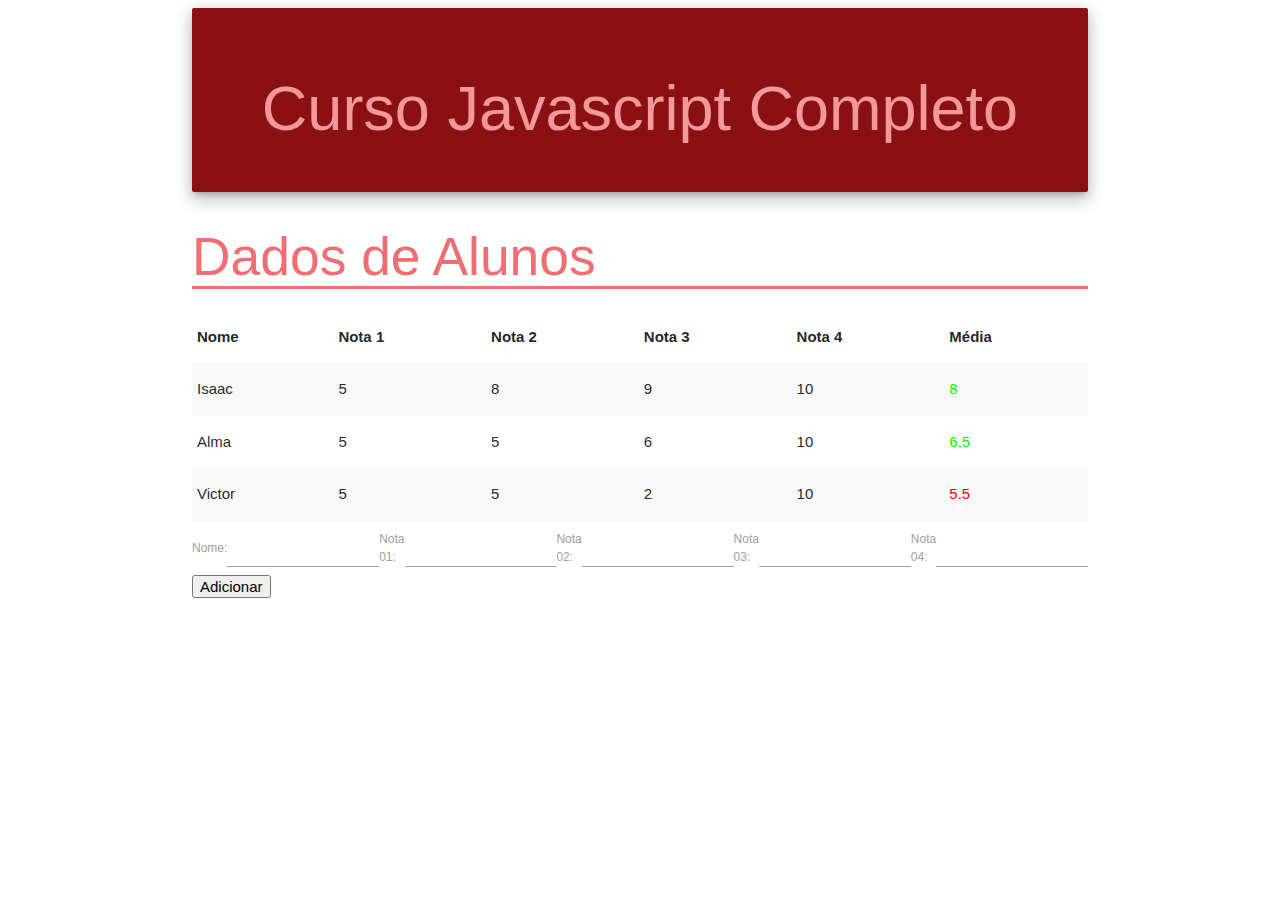
<file: Lista_de_alunos/index.html>
<!DOCTYPE html>
  <html>
    <head>
      <!--Import Google Icon Font-->
      <link href="https://fonts.googleapis.com/icon?family=Material+Icons" rel="stylesheet">
      <!--Import materialize.css-->
      <link type="text/css" rel="stylesheet" href="css/materialize.min.css"  media="screen,projection"/>
        <link rel="stylesheet" href="css/input.css">
      <!--Let browser know website is optimized for mobile-->
      <meta name="viewport" content="width=device-width, initial-scale=1.0"/>

      <style type="text/css">
        .underlined{
          border-bottom: 3px solid currentColor;
        }
      </style>
    </head>

    <body>

       <div class="container">

        <div class="hero center card-panel materialize-red darken-4 white-text z-depth-3">
          <h1 class="materialize-red-text text-lighten-3"> Curso Javascript Completo</h1>
          
        </div>
        <h2 class="materialize-red-text text-lighten-2 underlined">Dados de Alunos</h2>

        <table class="striped">
        <thead>
          <tr>
              <th>Nome</th>
              <th aluno-nota="nota_1">Nota 1</th>
              <th aluno-nota="nota_2">Nota 2</th>
              <th aluno-nota="nota_3">Nota 3</th>
              <th aluno-nota="nota_4">Nota 4</th>
              <th aluno-media="media">Média</th>
          </tr>
        </thead>

        <tbody>
            <!-- <tr>
              <td>Daniel</td>
              <td>10</td>
              <td>3</td>
              <td>7.5</td>
              <td>3</td>
              <td></td>
            </tr> -->
          </tbody>
      </table>
      <div class="actions">
        <div class="adicionar_container hiden_display" id="adicionar_container">
            <label for="nome">Nome:</label><input type="text" class="input_custom" id="nome">
            <label for="nota1">Nota 01:</label><input type="text" class="input_custom_nota" id="nota1">
            <label for="nota2">Nota 02:</label><input type="text" class="input_custom_nota" id="nota2">
            <label for="nota3">Nota 03:</label><input type="text" class="input_custom_nota" id="nota3">
            <label for="nota4">Nota 04:</label><input type="text" class="input_custom_nota" id="nota4">
        </div>
        <button id="btn_adicionar">Adicionar</button>

      </div>
      </div>

      <!--JavaScript at end of body for optimized loading-->
      <!-- <script type="text/javascript" src="js/materialize.min.js"></script> -->
      <script src="js/index_2.js"></script>

    </body>
  </html>
</file>
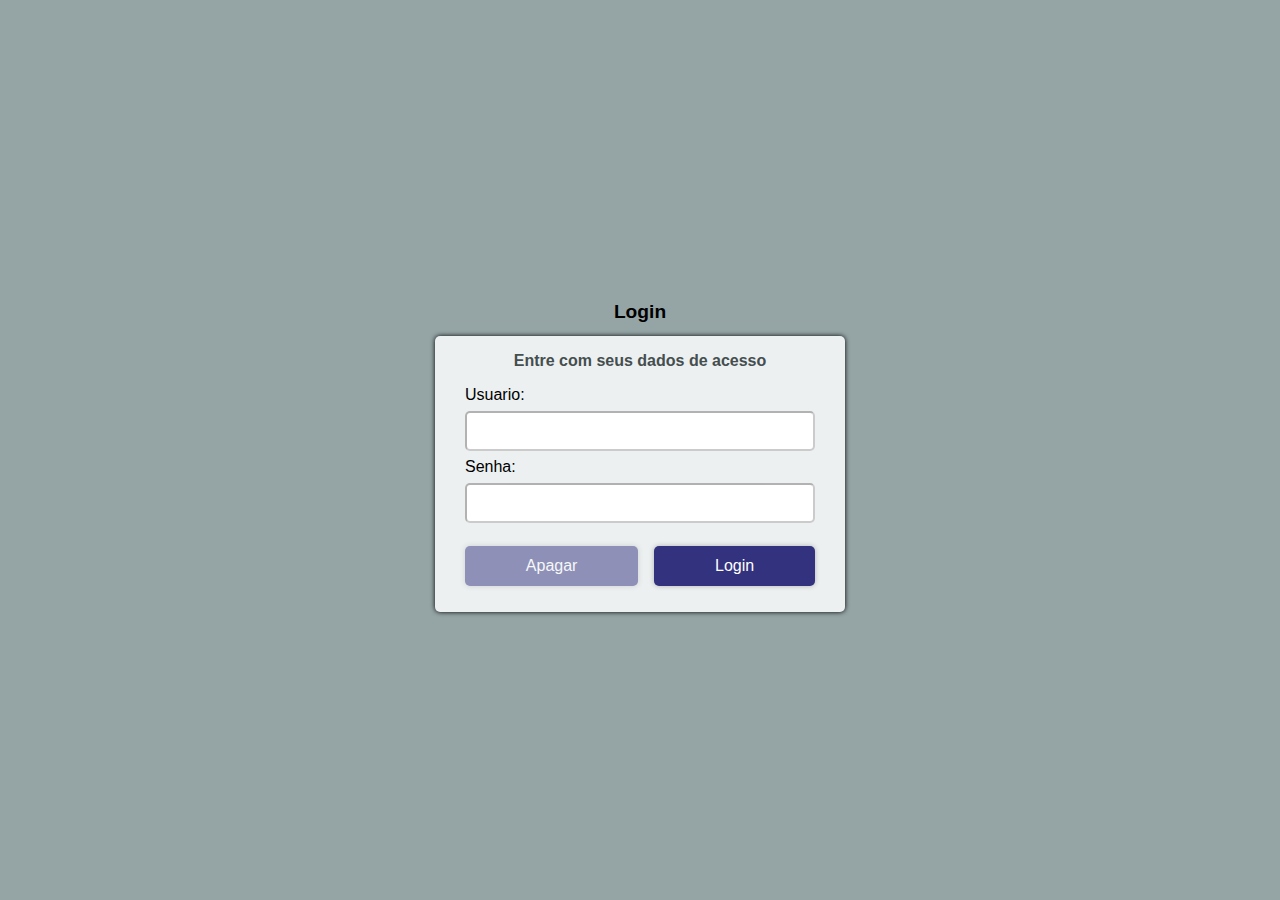
<file: Projeto_formulario/index.html>
<!DOCTYPE html>
<html lang="en">
<head>
    <meta charset="UTF-8">
    <meta name="viewport" content="width=device-width, initial-scale=1.0">


















    <title>Login</title>
    <link rel="stylesheet" href="style.css">
</head>
<body>
    <main>
        <div class="erro_mensgem display_none">
            <p class="erro_mensagem_text">aaa</p>
            <div class="erro_mensagem_actions">
                <label  class="erro_label">
                    <input type="checkbox" id="erro_input">
                    <span class="erro_span"></span>
                </label>
            </div>
        </div>
        <h1 class="title">Login</h1>
        <form class="form_login">
            <fieldset class="form_field">
                <legend class="form_title">Entre com seus dados de acesso</legend>
                <label for="user" class="label_login">Usuario:</label>
                <input type="text" class="input_login" id="user">
                <label for="pass" class="label_login">Senha:</label>
                <input type="password" class="input_login" id="pass">
                <div class="form_actions">
                    <button type="reset" class="btn btn_clean btn_light">Apagar</button>
                    <button type="submit" class="btn btn_submit">Login</button>
                </div>
            </fieldset>
        </form>
    </main>
    <script src="script.js"></script>
</body>
</html>
</file>
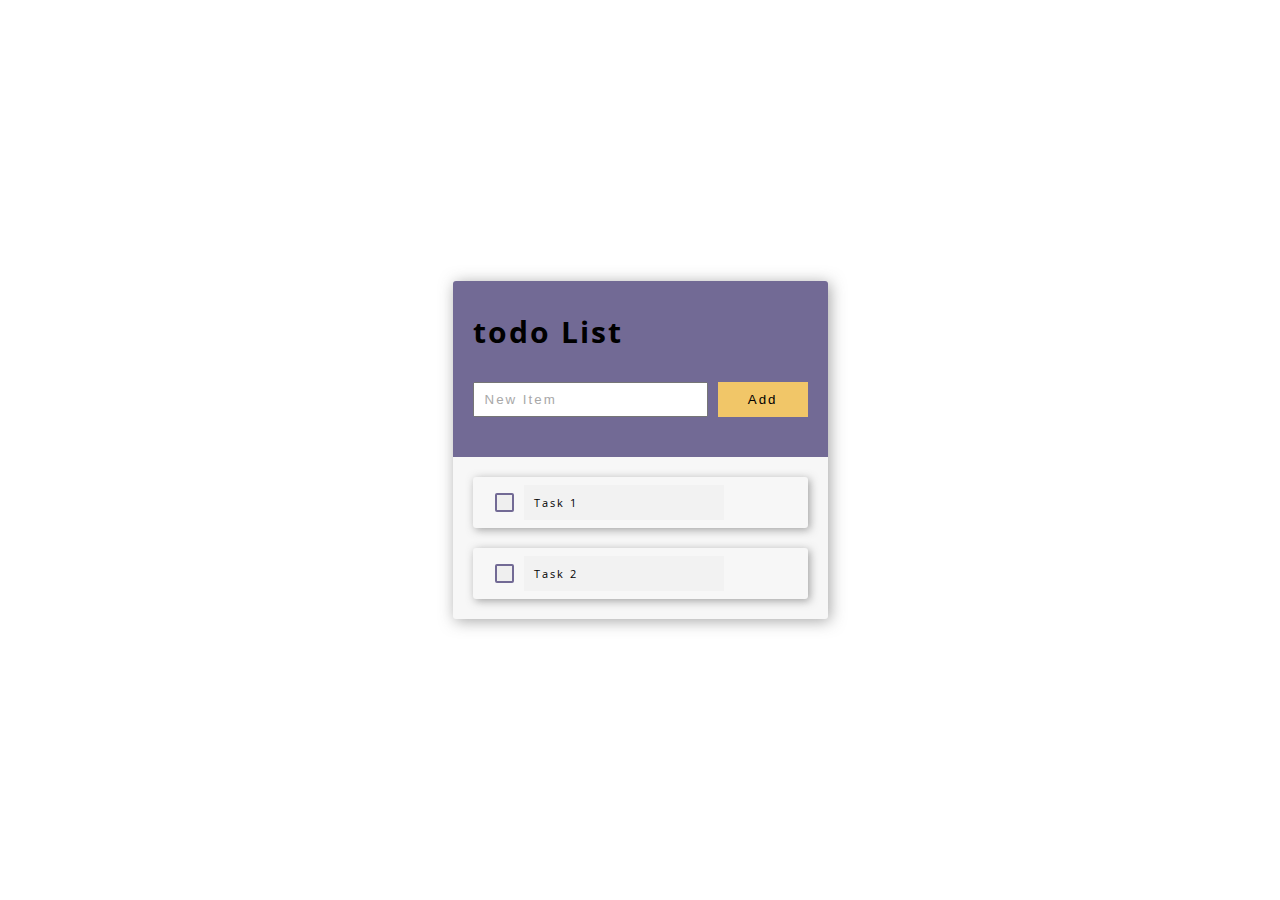
<file: 10_Lista_de_tarefas/todolist.html>
<!DOCTYPE html>
<html lang="en">

<head>
    <meta charset="UTF-8">
    <meta name="viewport" content="width=device-width, initial-scale=1.0">
    <title>To-do List</title>
    <link href="https://fonts.googleapis.com/css2?family=Open+Sans&display=swap" rel="stylesheet">
    <link rel="stylesheet" href="https://use.fontawesome.com/releases/v5.8.1/css/all.css"
        integrity="sha384-50oBUHEmvpQ+1lW4y57PTFmhCaXp0ML5d60M1M7uH2+nqUivzIebhndOJK28anvf" crossorigin="anonymous">
    <link rel="stylesheet" href="css/todolist.css">


</head>

<body>

    <div class="todo-list__app">

        <div class="todo-add-item__container">
            <h1 class="heading">todo List</h1>
            <form action="#" class="todo-add-item" id="todo-add">
                <input class="inputItem" id="item-input" type="text" name="text" placeholder="New Item">
                <input id="add-item" type="submit" value="Add">
            </form>
        </div>

        <div class="todo-list__container"> 
            <ul id="todo-list">
                 
            </ul>
        </div>

    </div>

  

    <script src="js/todolist_localStorage.js"></script>
</body>

</html>
</file>
<file: Lista_de_alunos/css/input.css>
.adicionar_container{
    display: flex;
    align-items: center;
    justify-content: center;
}
</file>
<file: Projeto_formulario/style.css>
html{
    font-size: 62.5%;
}
body{
    font-size: 1.6rem;
    min-height: 100vh;
    margin: 0;
    background-color: #95a5a6;
    font-family: Helvetica, sans-serif; 
    display: flex;
    align-items: center;
    justify-content: center;
}
.title{
    font-size: 1.2em;
    text-align: center;
}
.form_login{
    background-color: #ecf0f1;
    padding: 1em;
    box-shadow: 0 0 5px black;
    border-radius: 5px;
}
.form_field{
    border: none;
    width: 350px;
    display: flex;
    flex-direction: column;
}
.form_title{
    color: #454e4f;
    font-weight: 600;
    text-align: center;
    margin-bottom: .7em;
}
.input_login{
    margin: .5em 0;
    padding: .8em;
    border-radius: 5px;
    outline: none;
    border-color: rgb(0 0 0 / .3);
}
.form_actions{
    display: flex;
    align-items: center;
    gap: 1em;
    margin-top: 1em;
}
.btn{
    flex-grow: 1;
    padding: .7em;
    border-radius: 5px;
    outline: none;
    border: none;
    color: white;
    background-color: rgb(50,50,126);
    font-size: 1em;
    box-shadow: 0 0 5px rgb(177, 177, 177);
    cursor: pointer;
}
.btn_light{
    opacity: .5;
}
.btn_light:hover, .btn_light:focus{
    opacity: 1;
}

.erro_mensgem{
    background-color: rgb(250, 147, 147);
    position: absolute;
    right: 100px;
    display: flex;
    align-items: center;
    justify-content: space-between;
    padding: 1em 2em;
    box-sizing: border-box;
    width: 80vw;
}
.erro_mensagem_text{
    text-transform: uppercase;
}
.erro_span{
    display: block;
    width: 2.5rem;
    height: 2px;
    background-color: #000;
    transform: rotate(45deg);
}
.erro_span::after{
    content: "";
    display: block;
    width: 2.5rem;
    height: 2px;
    background-color: #000;
    transform: rotate(-90deg);
}
#erro_input{
    width: 1px;
    padding: 0;
    margin: 0;
    overflow: hidden;
}
.display_none{
    display: none;
}
.display_flex{
    display: flex;
}
</file>
<file: 10_Lista_de_tarefas/css/todolist.css>
*,
*::before,
*::after{
    margin:0;
    padding:0;
    box-sizing:inherit;
    letter-spacing: inherit;
}

html{font-size:62.5%;}


body{
    font-family: 'Open Sans',sans-serif;
    letter-spacing: .2rem;   
    display: flex;
}

body,html{
    height:100%;
}

ul,li{
    list-style-type: none;
}

button{
    cursor:pointer;
}

ion-icon{
    font-size:18px;
    color:rgb(77, 77, 77);
    
}

.todo-list__app{
   background-color:rgb(247, 247, 247);
   border-radius: 3px;
   box-shadow: 2px 2px 15px rgba(77, 77, 77, .5);
   
   min-width:37.5rem;
   margin: auto;
   
}

.todo-add-item__container{
    background-color:#726a95;
    padding: 3rem 2rem;
    border-radius: 3px 3px 0 0;
}

.todo-add-item__container >.heading{
    font-size:3rem;
}

.todo-add-item{
    display:flex;
    flex-direction:row;
    justify-content: center;
    align-content: center;

    padding:3rem 0 1rem 0;
}

.inputItem {
    padding: 0 1rem;
    outline:transparent; 
    flex-grow: 1;
}


.inputItem::placeholder {
    color:#a8a8a8;
    
}

input[type="submit"] {
    border: none;
    background-color: rgb(241, 198, 104);
    padding: 1rem 3rem;
    margin-left: 1rem;
    cursor: pointer;
}

input[type="submit"]:hover {
    background-color: rgb(245, 221, 170);
}

.todo-list__container{  
    padding:2rem;  
}

.todo-item {
    display:grid;
    grid-template-columns: 1fr minmax(20rem,auto) 1fr 1fr;
    grid-template-rows: auto;
    column-gap: .8rem;
    
    margin:0 0 2rem;
    padding:.8rem 2rem;
    border-radius:3px;
    box-shadow: 2px 2px 8px rgba(77, 77, 77, .5);
    
    position:relative;
}
.todo-item:last-child{
    margin-bottom: 0;
}

.button-check{
    grid-column: 1/2;

    align-self:center;
    justify-self: center;
    width:1.5rem;
    height:1.5rem;
    border-radius:.2rem;
    border:2px solid #726a95;
    position:relative;
    outline:transparent;
}

.fa-check {
    position:absolute;
    top:50%;
    left:50%;
    transform: translate(-50%,-50%);
    color:#726a95;
     
}

.fa-check.displayNone{
    display:none;
}

.task-name{
    grid-column: 2/3;

    background-color:#f2f2f2;
    padding:1rem;
    font-size:1.1rem;
}

.fa-edit{
    grid-column: 3/4;   
}

/*Container que abre ao clicar no icon do lapis para editar tarefa*/

.editContainer{
    position:absolute;
    z-index: 99999;
    top:4rem;
    left:2rem;
    width:120%;
    height:6rem;
    background-color:rgb(225, 208, 252);
    border-radius:.4rem;
    box-shadow: 3px 3px 15px rgba(77, 77, 77, .8);

    display:flex;
    justify-content:space-evenly;
    align-items: center;
    display:none;
}

.editContainer .editInput{
    background-color:transparent;
    border:none;
    border:2px solid #4b3d8a;
    border-radius:.2rem;
    padding:.5rem 1rem;
}

.editContainer .editInput:focus{
    outline:none;
}

.editContainer .editButton,
.editContainer .cancelButton {
    border:none;
    outline:transparent;
    padding: .7rem 2rem;

}
.editContainer .editButton{
    background-color: #4b3d8a;
    color: seashell;
}

.editContainer .cancelButton{
    background-color: #8a3d3d;
    color: seashell;
}

.editContainer .editButton:hover {
    background-color: #8478b9;
    color: seashell;
}
.editContainer .cancelButton:hover{
    background-color: #6f3131;
    color: seashell;
}
/*FIM ---- Container que abre ao clicar no icon do lapis para editar tarefa*/

.fa-trash-alt {
    grid-column:4/-1;
}

.fa-edit,
.fa-trash-alt{
    outline:none;
    border:none;
    background-color:transparent;
    cursor: pointer;
    justify-self: center;
    align-self:center;
    font-size:1.5rem;
   
    
}

.fa-edit:hover,
.fa-trash-alt:hover {
    transform:scale(1.2,1.2);
     outline:none;
    border:none;
}

.fa-trash-alt {
    color: rgb(134, 134, 134);
}

.fa-edit {
    color:#70608f;
}


.fa-edit:hover {
    color:#1a0577;
}

.fa-trash-alt:hover {
    color:#c70039;
}


.fa-edit:active,
.fa-trash-alt:active {
    transform:scale(1,1);
    outline:none;
    border:none;
}
</file>
